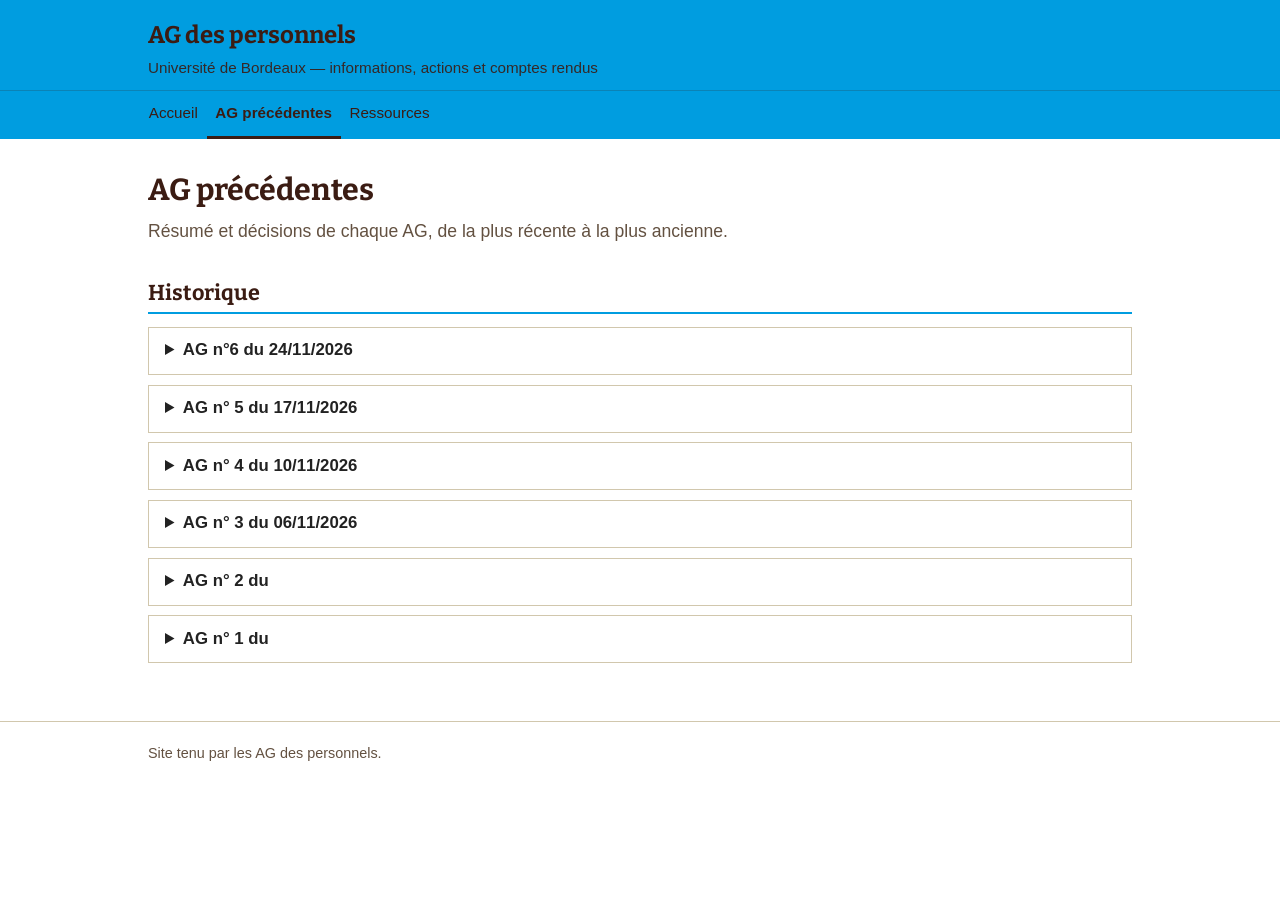
<file: ag-precedentes.html>
<!DOCTYPE html>
<html lang="fr">
<head>
  <meta charset="utf-8">
  <meta name="viewport" content="width=device-width, initial-scale=1">
  <title>AG précédentes — AG des personnels</title>
  <link rel="stylesheet" href="style.css">
  <script src="menu.js" defer></script>
</head>
<body>

<!--
  =====================================================================
  PAGE : AG PRÉCÉDENTES (historique)
  ---------------------------------------------------------------------
  Une AG = un bloc <details> ... </details>. La plus récente en HAUT.
  Sur le site, on clique sur une AG pour déplier son résumé.

  POUR AJOUTER UNE AG :
    1. Copiez le bloc entre "DÉBUT D'UNE AG" et "FIN D'UNE AG".
    2. Collez-le juste sous le titre "Historique", au-dessus des autres.
    3. Remplacez les [À compléter].

  POUR JOINDRE UN COMPTE RENDU EN PDF (facultatif) :
    a) Déposez le PDF dans le dossier "comptes-rendus"
       (sur GitHub : ouvrir le dossier > "Add file" > "Upload files").
       Nommez-le avec la date, ex. 2026-12-04.pdf
    b) Dans le bloc de l'AG, remplacez NOM-DU-FICHIER.pdf par ce nom.
    Sans PDF, supprimez simplement la ligne du lien.
  =====================================================================
-->

<main id="contenu">

  <h1>AG précédentes</h1>
  <p class="chapeau">Résumé et décisions de chaque AG, de la plus récente à la plus ancienne.</p>

  <h2>Historique</h2>

  <!-- ---------- DÉBUT D'UNE AG (copier à partir d'ici) ---------- -->
  <details>
    <!-- Ligne toujours visible : date et lieu -->
    <summary>AG n°6 du 24/11/2026 </summary>

    <p><strong>Participants :</strong> [À compléter]</p>

    <!-- Résumé en quelques lignes -->
    <p>[À compléter : résumé de la séance]</p>

    <!-- Décisions : une ligne <li> par décision -->
    <p><strong>Décisions :</strong></p>
    <ul>
      <li>[À compléter]</li>
    </ul>

    <!-- Lien vers le PDF (facultatif) -->
    <p><a href="comptes-rendus/test.pdf">Compte rendu complet (PDF)</a></p>
  </details>
  <!-- ---------- FIN D'UNE AG (jusqu'ici) ---------- -->

  <!-- ---------- DÉBUT D'UNE AG (copier à partir d'ici) ---------- -->
  <details>
    <!-- Ligne toujours visible : date et lieu -->
    <summary>AG n° 5 du 17/11/2026</summary>

    <p><strong>Participants :</strong> [À compléter]</p>

    <!-- Résumé en quelques lignes -->
    <p>[À compléter : résumé de la séance]</p>

    <!-- Décisions : une ligne <li> par décision -->
    <p><strong>Décisions :</strong></p>
    <ul>
      <li>[À compléter]</li>
    </ul>

    <!-- Lien vers le PDF (facultatif) -->
    <p><a href="comptes-rendus/test.pdf">Compte rendu complet (PDF)</a></p>
  </details>
  <!-- ---------- FIN D'UNE AG (jusqu'ici) ---------- -->

  <!-- ---------- DÉBUT D'UNE AG (copier à partir d'ici) ---------- -->
  <details>
    <!-- Ligne toujours visible : date et lieu -->
    <summary>AG  n° 4 du 10/11/2026 </summary>

    <p><strong>Participants :</strong> [À compléter]</p>

    <!-- Résumé en quelques lignes -->
    <p>[À compléter : résumé de la séance]</p>

    <!-- Décisions : une ligne <li> par décision -->
    <p><strong>Décisions :</strong></p>
    <ul>
      <li>[À compléter]</li>
    </ul>

    <!-- Lien vers le PDF (facultatif) -->
    <p><a href="comptes-rendus/test.pdf">Compte rendu complet (PDF)</a></p>
  </details>
  <!-- ---------- FIN D'UNE AG (jusqu'ici) ---------- -->

  <!-- ---------- DÉBUT D'UNE AG (copier à partir d'ici) ---------- -->
  <details>
    <!-- Ligne toujours visible : date et lieu -->
    <summary>AG n° 3 du 06/11/2026 </summary>

    <p><strong>Participants :</strong> [À compléter]</p>

    <!-- Résumé en quelques lignes -->
    <p>[À compléter : résumé de la séance]</p>

    <!-- Décisions : une ligne <li> par décision -->
    <p><strong>Décisions :</strong></p>
    <ul>
      <li>[À compléter]</li>
    </ul>

    <!-- Lien vers le PDF (facultatif) -->
    <p><a href="comptes-rendus/test.pdf">Compte rendu complet (PDF)</a></p>
  </details>
  <!-- ---------- FIN D'UNE AG (jusqu'ici) ---------- -->

  <!-- ---------- DÉBUT D'UNE AG (copier à partir d'ici) ---------- -->
  <details>
    <!-- Ligne toujours visible : date et lieu -->
    <summary>AG n° 2 du </summary>

    <p><strong>Participants :</strong> [À compléter]</p>

    <!-- Résumé en quelques lignes -->
    <p>[À compléter : résumé de la séance]</p>

    <!-- Décisions : une ligne <li> par décision -->
    <p><strong>Décisions :</strong></p>
    <ul>
      <li>[À compléter]</li>
    </ul>

    <!-- Lien vers le PDF (facultatif) -->
    <p><a href="comptes-rendus/test.pdf">Compte rendu complet (PDF)</a></p>
  </details>
  <!-- ---------- FIN D'UNE AG (jusqu'ici) ---------- -->

  <!-- ---------- DÉBUT D'UNE AG (copier à partir d'ici) ---------- -->
  <details>
    <!-- Ligne toujours visible : date et lieu -->
    <summary>AG n° 1 du </summary>

    <p><strong>Participants :</strong> [À compléter]</p>

    <!-- Résumé en quelques lignes -->
    <p>[À compléter : résumé de la séance]</p>

    <!-- Décisions : une ligne <li> par décision -->
    <p><strong>Décisions :</strong></p>
    <ul>
      <li>[À compléter]</li>
    </ul>

    <!-- Lien vers le PDF (facultatif) -->
    <p><a href="comptes-rendus/test.pdf">Compte rendu complet (PDF)</a></p>
  </details>
  <!-- ---------- FIN D'UNE AG (jusqu'ici) ---------- -->
  

</main>

</body>
</html>
</file>
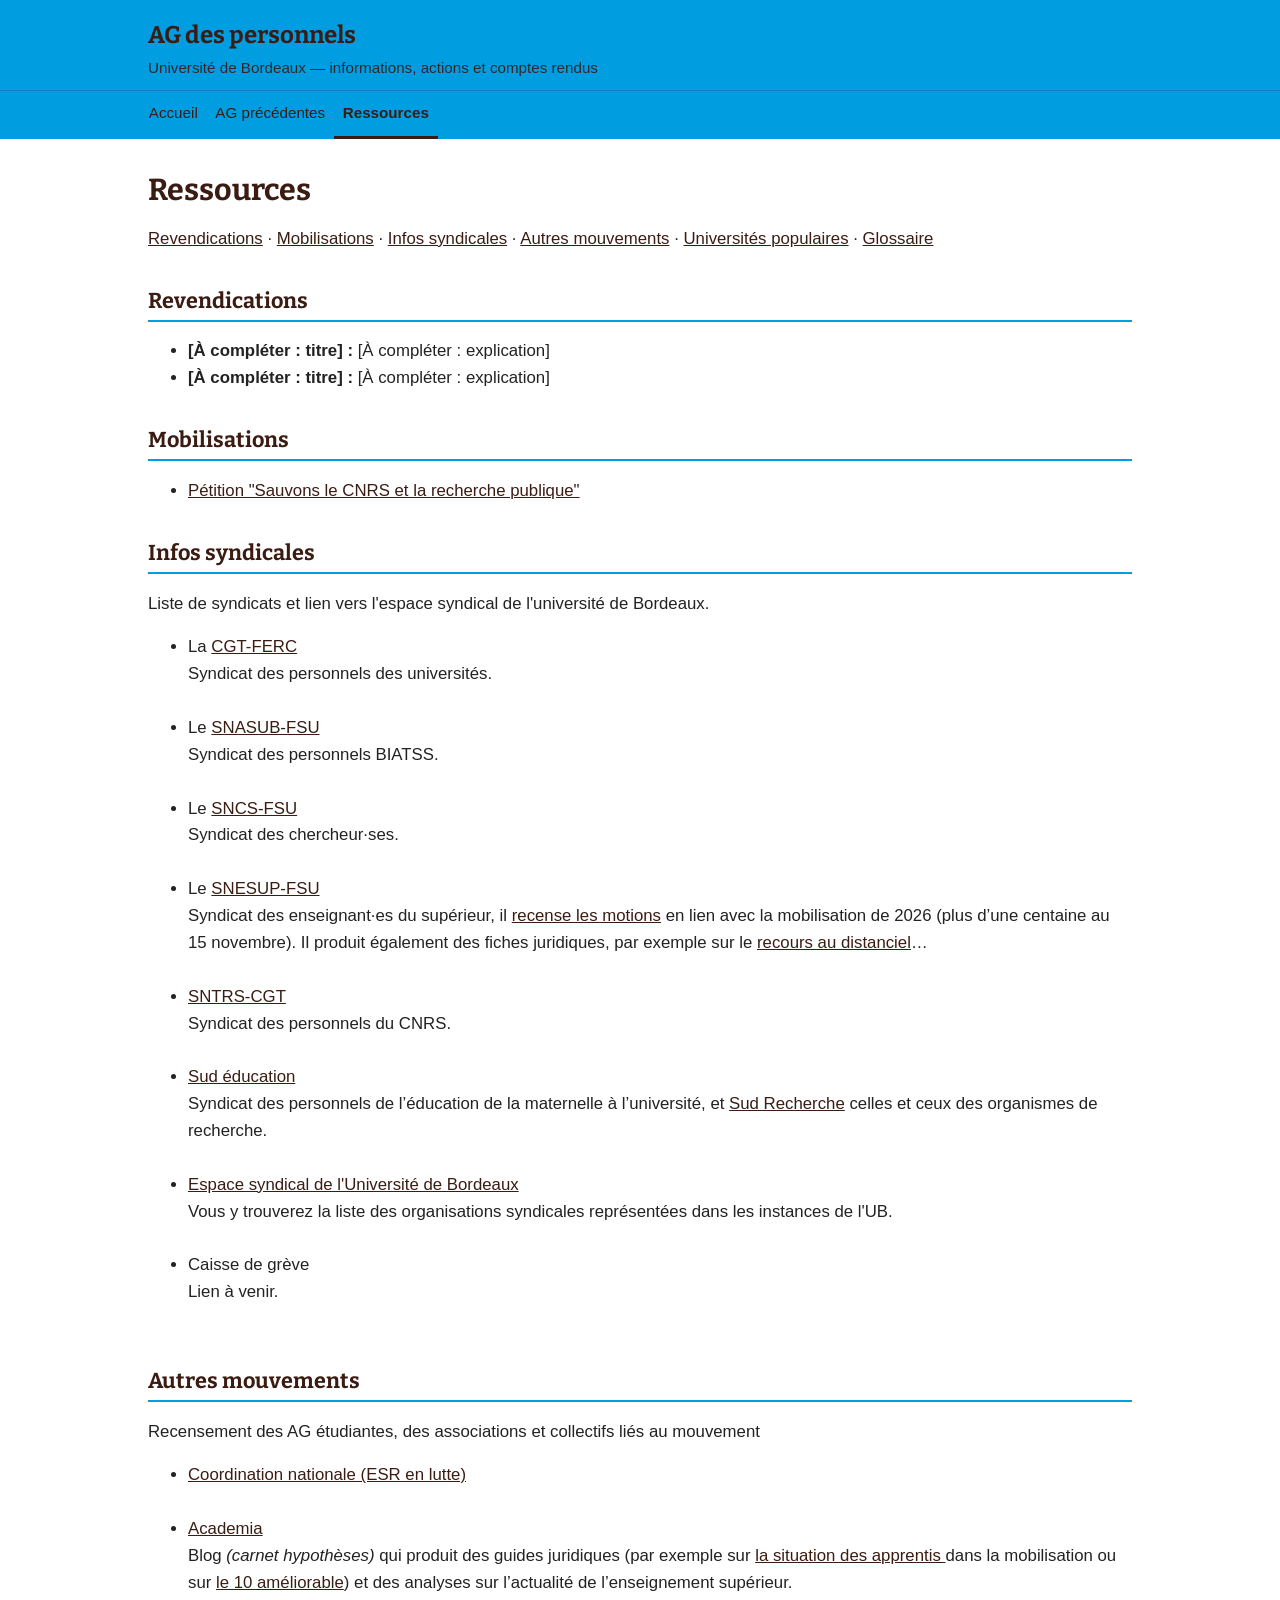
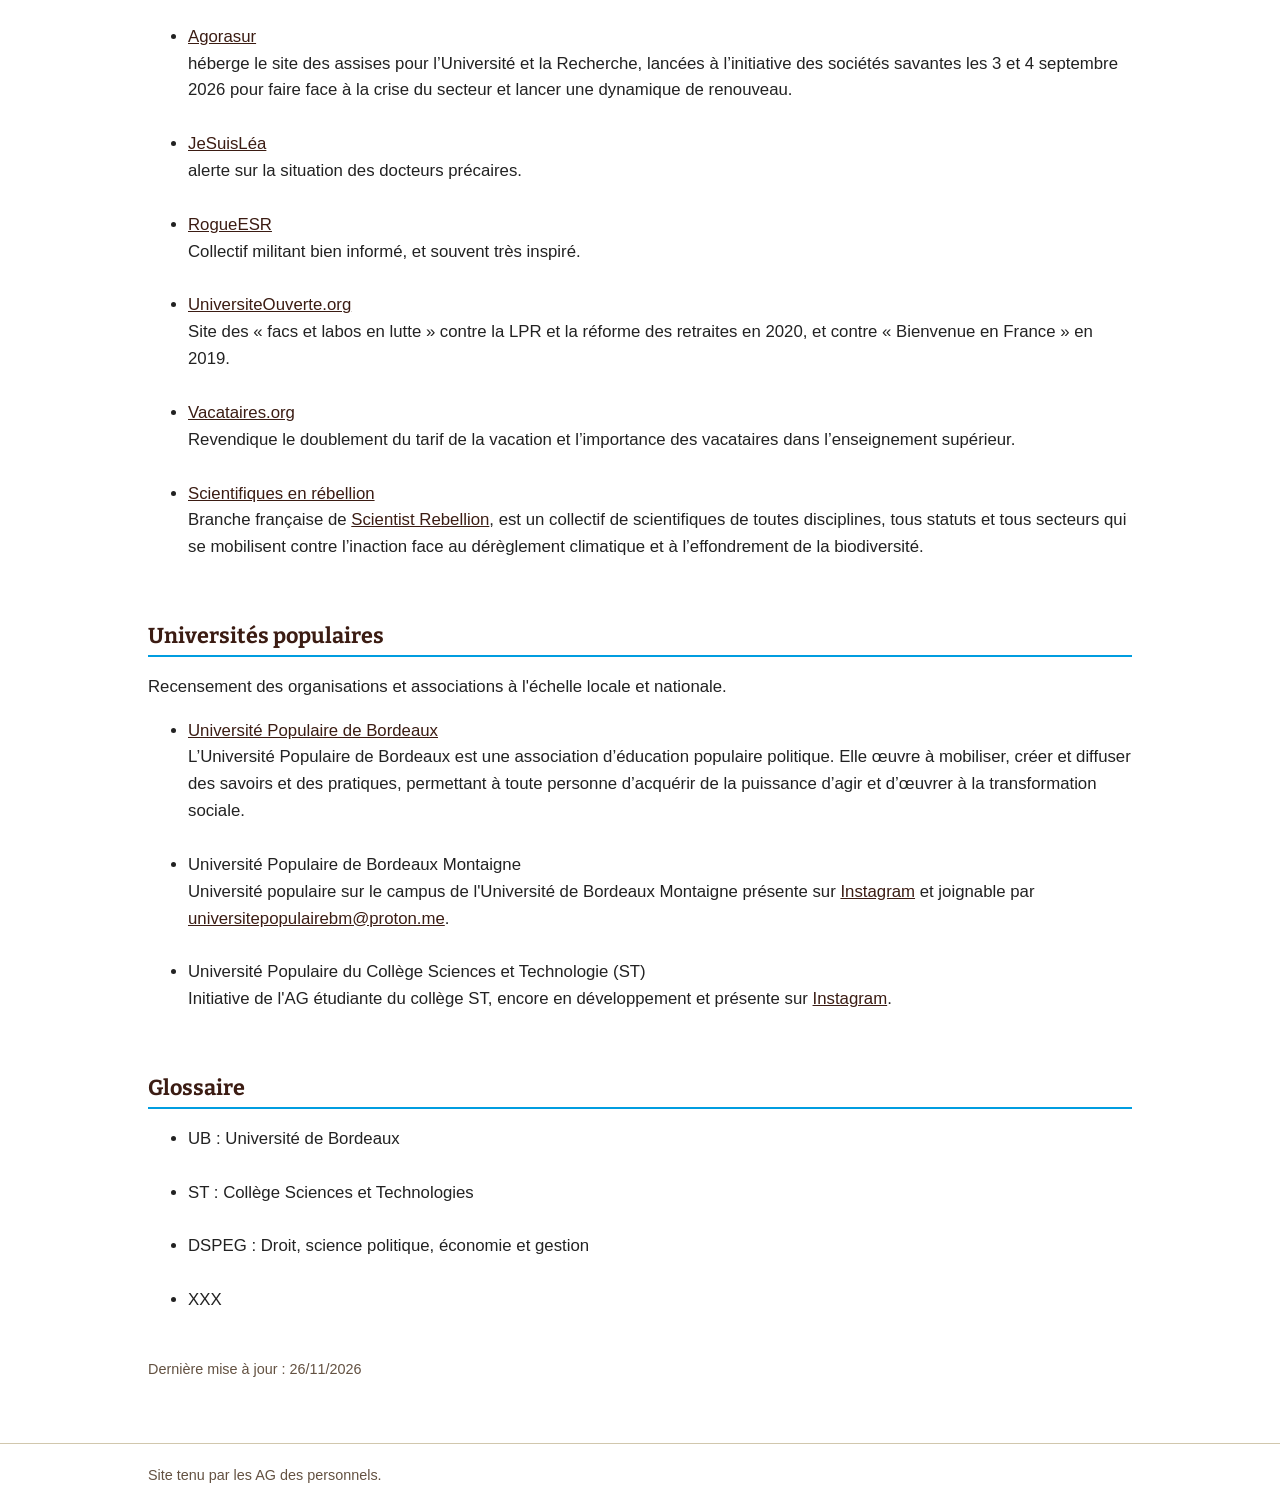
<file: infos.html>
<!DOCTYPE html>
<html lang="fr">
<head>
  <meta charset="utf-8">
  <meta name="viewport" content="width=device-width, initial-scale=1">
  <title>Ressources — AG des personnels</title>
  <link rel="stylesheet" href="style.css">
  <script src="menu.js" defer></script>
</head>
<body>

<!--
  =====================================================================
  PAGE : INFORMATIONS GÉNÉRALES
  ---------------------------------------------------------------------
  Trois parties :
    1. Revendications     (liste)
    2. Infos syndicales   (liste de liens et contacts)

  TABLEAU DES VOTES :
    - Une ligne <tr> ... </tr> par vote, la plus récente en haut.
    - Colonnes : Date | Motion | Pour | Contre | Abst. | Résultat
    - Pour le résultat, copiez l'une de ces deux formes :
        <span class="adopte">Adoptée</span>   (vert)
        <span class="rejete">Rejetée</span>   (rouge)
  =====================================================================
-->

<main id="contenu">

  <h1>Ressources</h1>

  <!-- Petit sommaire de la page (liens vers les parties plus bas) -->
  <p>
    <a href="#revendications">Revendications</a> ·
    <a href="#mobilisations">Mobilisations</a> ·
    <a href="#syndicats">Infos syndicales</a> ·
    <a href="#ags">Autres mouvements</a> ·
    <a href="#upop">Universités populaires</a> ·
    <a href="#gloss">Glossaire</a>
  </p>

  <!-- ============ 1. REVENDICATIONS ============
       Une ligne <li> par revendication.
       <strong>...</strong> met le début en gras (le titre de la revendication). -->
  
  <h2 id="revendications">Revendications</h2>
  <ul>
    <li><strong>[À compléter : titre] :</strong> [À compléter : explication]</li>
    <li><strong>[À compléter : titre] :</strong> [À compléter : explication]</li>
  </ul>

  <h2 id="mobilisations">Mobilisations</h2>
  <ul>
    <li><a href="https://petitions.assemblee-nationale.fr/initiatives/i-8113">Pétition "Sauvons le CNRS et la recherche publique"</a></li>
  </ul>

  <!-- ============ 2. INFOS ============
       Pour chaque organisation : nom, lien vers son site, contact.
       Remplacez https://exemple.fr par l'adresse du site
       et adresse@exemple.fr par l'adresse e-mail (aux deux endroits). -->
  <h2 id="syndicats">Infos syndicales</h2>
  <p>Liste de syndicats et lien vers l'espace syndical de l'université de Bordeaux.</p>
  <ul>
    <li>La <a href="https://www.ferc-cgt.org/">CGT-FERC</a><br>Syndicat des personnels des universités.<br><br></li>

    <li>Le <a href="https://snasub.fsu.fr/">SNASUB-FSU</a><br>Syndicat des personnels BIATSS.<br><br></li>

    <li>Le <a href="https://sncs.fr/">SNCS-FSU</a><br>Syndicat des chercheur·ses.<br><br></li>

    <li>Le <a href="https://snesup.fr/">SNESUP-FSU</a><br>Syndicat des enseignant·es du supérieur, il <a href="https://www.snesup.fr/motions-votees-dans-nos-etablissements">recense les motions</a> en lien avec la mobilisation de 2026 (plus d’une centaine au 15 novembre). Il produit également des fiches juridiques, par exemple sur le <a href="https://www.snesup.fr/actualites/presse/communiques-nationaux/reglementation-en-matiere-de-recours-au-distanciel-courrier">recours au distanciel</a>… <br><br></li>

    <li><a href="https://web.sntrscgt.fr/">SNTRS-CGT</a> <br>Syndicat des personnels du CNRS.<br><br></li>

    <li><a href="https://www.sudeducation.org/">Sud éducation</a><br>Syndicat des personnels de l’éducation de la maternelle à l’université, et <a href="https://www.sud-recherche.org/SPIPprod/">Sud Recherche</a> celles et ceux des organismes de recherche.<br><br></li>

    <li><a href="https://www.u-bordeaux.fr/universite/organisation-et-fonctionnement/espace-syndical">Espace syndical de l'Université de Bordeaux</a><br>Vous y trouverez la liste des organisations syndicales représentées dans les instances de l'UB.<br><br></li>

    <li>Caisse de grève<br>Lien à venir.<br><br></li>
  </ul>

  <h2 id="ags">Autres mouvements</h2>
  <p>Recensement des AG étudiantes, des associations et collectifs liés au mouvement</p>
  <ul>
    <li><a href="https://esr-en-lutte.fr">Coordination nationale (ESR en lutte)</a><br><br></li>
  
    <li><a href="https://academia.hypotheses.org/">Academia</a><br>Blog <em>(carnet hypothèses)</em> qui produit des guides juridiques (par exemple sur <a href="https://academia.hypotheses.org/67121">la situation des apprentis </a>dans la mobilisation ou sur <a href="https://academia.hypotheses.org/67172">le 10 améliorable</a>) et des analyses sur l’actualité de l’enseignement supérieur.<br><br></li>

    <li><a href="https://agorasur.fr/assises-pour-luniversite-et-pour-la-recherche/">Agorasur</a><br> héberge le site des assises pour l’Université et la Recherche, lancées à l’initiative des sociétés savantes les 3 et 4 septembre 2026 pour faire face à la crise du secteur et lancer une dynamique de renouveau.<br><br></li>

    <li><a href="https://jesuislea.fr/">JeSuisLéa</a><br> alerte sur la situation des docteurs précaires.<br><br></li>

    <li><a href="https://rogueesr.fr/">RogueESR</a><br>Collectif militant bien informé, et souvent très inspiré.<br><br></li>
    
    <li><a href="https://universiteouverte.org/">UniversiteOuverte.org</a> <br>Site des «&nbsp;facs et labos en lutte&nbsp;» contre la LPR et la réforme des retraites en 2020, et contre «&nbsp;Bienvenue en France&nbsp;» en 2019.<br><br></li>

    <li><a href="https://www.vacataires.org/">Vacataires.org</a><br>Revendique le doublement du tarif de la vacation et l’importance des vacataires dans l’enseignement supérieur.<br><br></li>

    <li><a href="https://scientifiquesenrebellion.fr/">Scientifiques en rébellion</a><br>Branche française de <a href="https://scientistrebellion.org/">Scientist Rebellion</a>, est un collectif de scientifiques de toutes disciplines, tous statuts et tous secteurs qui se mobilisent contre l’inaction face au dérèglement climatique et à l’effondrement de la biodiversité.<br><br></li>
  </ul>

  <h2 id="upop">Universités populaires</h2>
  <p>Recensement des organisations et associations à l'échelle locale et nationale.</p>
  <ul>
    <li><a href="https://upbordeaux.fr/">Université Populaire de Bordeaux</a><br>L’Université Populaire de Bordeaux est une association d’éducation populaire politique. Elle œuvre à mobiliser, créer et diffuser des savoirs et des pratiques, permettant à toute personne d’acquérir de la puissance d’agir et d’œuvrer à la transformation sociale.<br><br></li>

    <li>Université Populaire de Bordeaux Montaigne<br>Université populaire sur le campus de l'Université de Bordeaux Montaigne présente sur <a href="https://www.instagram.com/univpopulaire_bdxmontaigne">Instagram</a> et joignable par <a href="mailto:universitepopulairebm@proton.me">universitepopulairebm@proton.me</a>.<br><br></li>

    <li>Université Populaire du Collège Sciences et Technologie (ST)<br>Initiative de l'AG étudiante du collège ST, encore en développement et présente sur <a href="https://www.instagram.com/univ.pop.st.bdx?gwpx=MWtvaXl2YmkzNXFnOA==">Instagram</a>.<br><br></li>
  </ul>

  <h2 id="gloss">Glossaire</h2>
  <ul>
    <li>UB : Université de Bordeaux<br><br></li>
    <li>ST : Collège Sciences et Technologies<br><br></li>
    <li>DSPEG : Droit, science politique, économie et gestion<br><br></li>
    <li>XXX<br><br></li>
  </ul>

  <p class="mise-a-jour">Dernière mise à jour : 26/11/2026</p>

</main>

</body>
</html>
</file>
<file: style.css>
/* =====================================================================
   FEUILLE DE STYLE DU SITE (apparence : couleurs, polices, marges)
   ---------------------------------------------------------------------
   Ce fichier est partagé par TOUTES les pages.
   En général, vous n'avez pas besoin d'y toucher.

   Les couleurs reprennent la charte graphique de l'université de Bordeaux
   (version de février 2023) : couleurs principales cyan et marron (« café »),
   plus le beige et le taupe de la palette secondaire.

   Pour changer une couleur, modifiez seulement les valeurs juste en dessous
   (les lignes qui commencent par --).
   Une couleur s'écrit sous la forme #RRVVBB.
   ===================================================================== */

/* Police des titres : Bitter, police recommandée par la charte de l'université */
@import url("https://fonts.googleapis.com/css2?family=Bitter:wght@600;700&display=swap");

:root {
  --couleur-principale: #3B1C13;   /* marron « café » (charte) : bandeau, liens, boutons */
  --couleur-principale-fonce: #635141; /* taupe foncé (charte) : survol */
  --couleur-accent: #009DE0;       /* cyan (charte) : traits sous les titres, bordures */
  --couleur-bandeau: #009DE0;      /* cyan (charte) : fond du bandeau et du menu en haut */
  --couleur-bandeau-survol: #4DBAE9; /* cyan plus clair : survol des liens du menu */
  --couleur-texte-bandeau: #3B1C13;  /* texte du bandeau (marron, plus lisible que le blanc sur le cyan) */
  --couleur-texte: #222222;        /* texte normal */
  --couleur-texte-discret: #635141;/* dates, petites mentions */
  --couleur-fond: #ffffff;         /* fond des pages */
  --couleur-fond-encadre: #F3F0E8; /* beige très clair (dérivé du beige de la charte) */
  --couleur-fond-tableau: #E7E2D1; /* beige (charte) : en-têtes de tableau */
  --couleur-bordure: #D1C7AD;      /* mastic (charte) : traits de séparation */
  --largeur-max: 64rem;            /* largeur maximale du texte */
}

/* ---------- Réglages de base ---------- */

* { box-sizing: border-box; }

body {
  margin: 0;
  font-family: -apple-system, "Segoe UI", Roboto, "Helvetica Neue", Arial, sans-serif;
  font-size: 1.05rem;
  line-height: 1.6;
  color: var(--couleur-texte);
  background: var(--couleur-fond);
}

a { color: var(--couleur-principale); }
a:hover { color: var(--couleur-principale-fonce); }

h1, h2, h3 {
  line-height: 1.25;
  font-family: "Bitter", Georgia, serif;
  color: var(--couleur-principale);
}
h1 { font-size: 1.9rem; margin: 0 0 0.5rem; }
h2 {
  font-size: 1.35rem;
  margin: 2.2rem 0 0.8rem;
  padding-bottom: 0.3rem;
  border-bottom: 2px solid var(--couleur-accent);
}
h3 { font-size: 1.1rem; margin: 1.5rem 0 0.4rem; }

/* Lien "Aller au contenu" pour la navigation au clavier (invisible sinon) */
.lien-evitement {
  position: absolute;
  left: -999px;
}
.lien-evitement:focus {
  left: 1rem; top: 1rem;
  background: #fff; padding: 0.5rem; z-index: 10;
}

/* ---------- Bandeau du haut (nom du site) ---------- */

.entete {
  background: var(--couleur-bandeau);
  color: var(--couleur-texte-bandeau);
}
.entete-interieur {
  max-width: var(--largeur-max);
  margin: 0 auto;
  padding: 1rem 1.25rem 0.6rem;
}
.nom-site {
  font-family: "Bitter", Georgia, serif;
  font-size: 1.5rem;
  font-weight: bold;
  color: var(--couleur-texte-bandeau);
  text-decoration: none;
}
.nom-site:hover { color: var(--couleur-texte-bandeau); text-decoration: underline; }
.sous-titre-site {
  margin: 0.1rem 0 0;
  font-size: 0.95rem;
  opacity: 0.9;
}

/* ---------- Barre de navigation horizontale ---------- */

.menu {
  background: var(--couleur-bandeau);
  border-top: 1px solid rgba(59, 28, 19, 0.2);
}
.menu ul {
  list-style: none;
  margin: 0 auto;
  padding: 0 0.75rem;
  max-width: var(--largeur-max);
  display: flex;
  flex-wrap: wrap;          /* sur petit écran, le menu passe sur plusieurs lignes */
}
.menu a {
  display: block;
  padding: 0.65rem 0.55rem;
  color: var(--couleur-texte-bandeau);
  text-decoration: none;
  font-size: 0.95rem;
  border-bottom: 3px solid transparent;
}
.menu a:hover { background: var(--couleur-bandeau-survol); }
.menu a.page-active {
  border-bottom-color: var(--couleur-texte-bandeau);
  font-weight: bold;
}

/* ---------- Contenu principal ---------- */

main {
  max-width: var(--largeur-max);
  margin: 0 auto;
  padding: 2rem 1.25rem 3rem;
}

.chapeau {               /* phrase d'introduction en haut d'une page */
  font-size: 1.1rem;
  color: var(--couleur-texte-discret);
  margin-top: 0;
}

.mise-a-jour {           /* "Dernière mise à jour : ..." */
  font-size: 0.9rem;
  color: var(--couleur-texte-discret);
}

/* Encadré gris (utilisé pour la prochaine AG, les actions, etc.) */
.encadre {
  background: var(--couleur-fond-encadre);
  border-left: 4px solid var(--couleur-accent);
  padding: 1rem 1.25rem;
  margin: 1rem 0 1.5rem;
}
.encadre h2, .encadre h3 { margin-top: 0; border: none; padding: 0; }
.encadre p:last-child { margin-bottom: 0; }

/* Deux colonnes côte à côte sur grand écran (page d'accueil) */
.deux-colonnes {
  display: grid;
  grid-template-columns: 1fr 1fr;
  gap: 1.5rem;
}
@media (max-width: 45rem) {
  .deux-colonnes { grid-template-columns: 1fr; }
}

/* Liste "Quand / Où / ..." */
dl.infos { margin: 0.5rem 0; }
dl.infos dt { font-weight: bold; float: left; width: 6.5rem; clear: left; }
dl.infos dd { margin: 0 0 0.3rem 6.5rem; }

/* Bouton (lien mis en forme comme un bouton) */
.bouton {
  display: inline-block;
  background: var(--couleur-principale);
  color: #fff;
  padding: 0.55rem 1.1rem;
  text-decoration: none;
  border-radius: 3px;
  font-weight: bold;
}
.bouton:hover { background: var(--couleur-principale-fonce); color: #fff; }

/* ---------- Tableaux ---------- */

.tableau-conteneur { overflow-x: auto; }   /* permet de faire défiler un tableau large sur téléphone */

table {
  width: 100%;
  border-collapse: collapse;
  margin: 0.8rem 0 1.5rem;
  font-size: 0.97rem;
}
th, td {
  text-align: left;
  vertical-align: top;
  padding: 0.55rem 0.7rem;
  border-bottom: 1px solid var(--couleur-bordure);
}
th {
  background: var(--couleur-fond-tableau);
  font-weight: bold;
}

/* Étiquettes de statut dans les tableaux (À faire / En cours / Fait) */
.statut {
  display: inline-block;
  padding: 0.05rem 0.5rem;
  font-size: 0.85rem;
  border-radius: 3px;
  white-space: nowrap;
}
.statut-a-faire  { background: #f6dcdc; color: #6b1515; }
.statut-en-cours { background: #fbedc9; color: #6b4a00; }
.statut-fait     { background: #dcefdc; color: #1c5a1c; }

/* Résultat de vote */
.adopte  { color: #1c5a1c; font-weight: bold; }
.rejete  { color: #6b1515; font-weight: bold; }

/* Bloc dépliable (comptes rendus, etc.) */
details {
  border: 1px solid var(--couleur-bordure);
  padding: 0.6rem 1rem;
  margin: 0.6rem 0;
}
details summary { cursor: pointer; font-weight: bold; }
details[open] summary { margin-bottom: 0.5rem; }

/* Images (affiche, etc.) : ne dépassent jamais la largeur de la page */
img {
  max-width: 100%;
  height: auto;
  border: 1px solid var(--couleur-bordure);
}

/* ---------- Pied de page ---------- */

.pied {
  border-top: 1px solid var(--couleur-bordure);
  color: var(--couleur-texte-discret);
  font-size: 0.9rem;
}
.pied-interieur {
  max-width: var(--largeur-max);
  margin: 0 auto;
  padding: 1.25rem;
}
</file>
